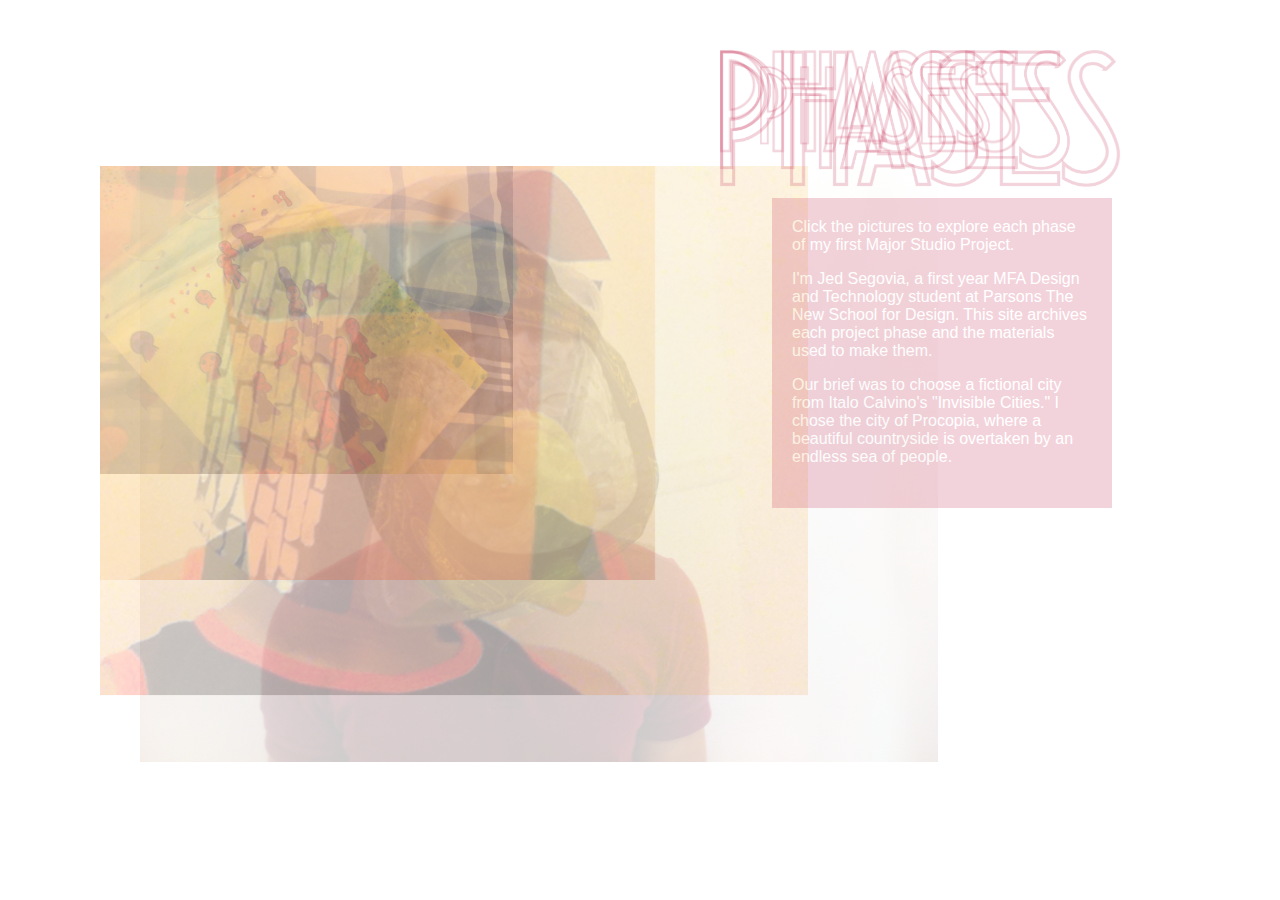
<file: index.html>
<!--Done-->

<!DOCTYPE html>
<html>
<head>
	<title>Phases</title>
	<link rel="stylesheet" type="text/css" href="style.css">
	

</head>

<body>

		<div id = "item">
			<ul id="list">
				<li class="layer" data-depth="9.50"><a href="v4.html"><img src="images/mask4.jpg"  style="width: 70%; height: 70%"/></a></li>
				<li class="layer" data-depth="8.50"><a href="v3.html"><img src="images/mask3.jpg" style="width: 60%; height: 60%"></a></li>
  				<li class="layer" data-depth="5.50"><a href="v2.html"><img src="images/mask2.jpg" style="width: 47%; height: 47%"></a></li>
  				<li class="layer" data-depth="3.50"><a href="v1.html"><img src="images/mask1.jpg" style="width: 35%; height: 35%"></a></li>
			</ul>

		</div>

			<div id="hello">
				<li class="layer" data-depth="2.50"><div class="test">
				Click the pictures to explore each phase of my first Major Studio Project. 
					<p>
				I'm Jed Segovia, a first year MFA Design and Technology student at Parsons The New School for Design. This site archives each project phase and the materials used to make them.
					<p>
				Our brief was to choose a fictional city from Italo Calvino's "Invisible Cities." I chose the city of Procopia, where a beautiful countryside is overtaken by an endless sea of people.
					<p>
				</p></p></div></li> 
			</div>

			<div id="phases">
				<ul id="list">
				<li class="layer" data-depth="7.50"><img src="images/phases.png"  style="width: 50%; height: 50%"/></li>
				<li class="layer" data-depth="5.50"><img src="images/phases.png" style="width: 60%; height: 60%"></li>
  				<li class="layer" data-depth="4.50"><img src="images/phases.png" style="width: 70%; height: 70%"></li>
  				<li class="layer" data-depth="3.50"><img src="images/phases.png" style="width: 80%; height: 80%"></li>
  				</ul>
  			</div>



	<script src="deploy/parallax.min.js"></script>
		
	<script>

  var scene = document.getElementById('list');
  var parallax = new Parallax(scene);

  </script>

  	<script>

  var scene = document.getElementById('phases');
  var parallax = new Parallax(scene);

  </script>

  <script>

  var scene = document.getElementById('hello');
  var parallax = new Parallax(scene);

  </script>




</body>
</html>
</file>
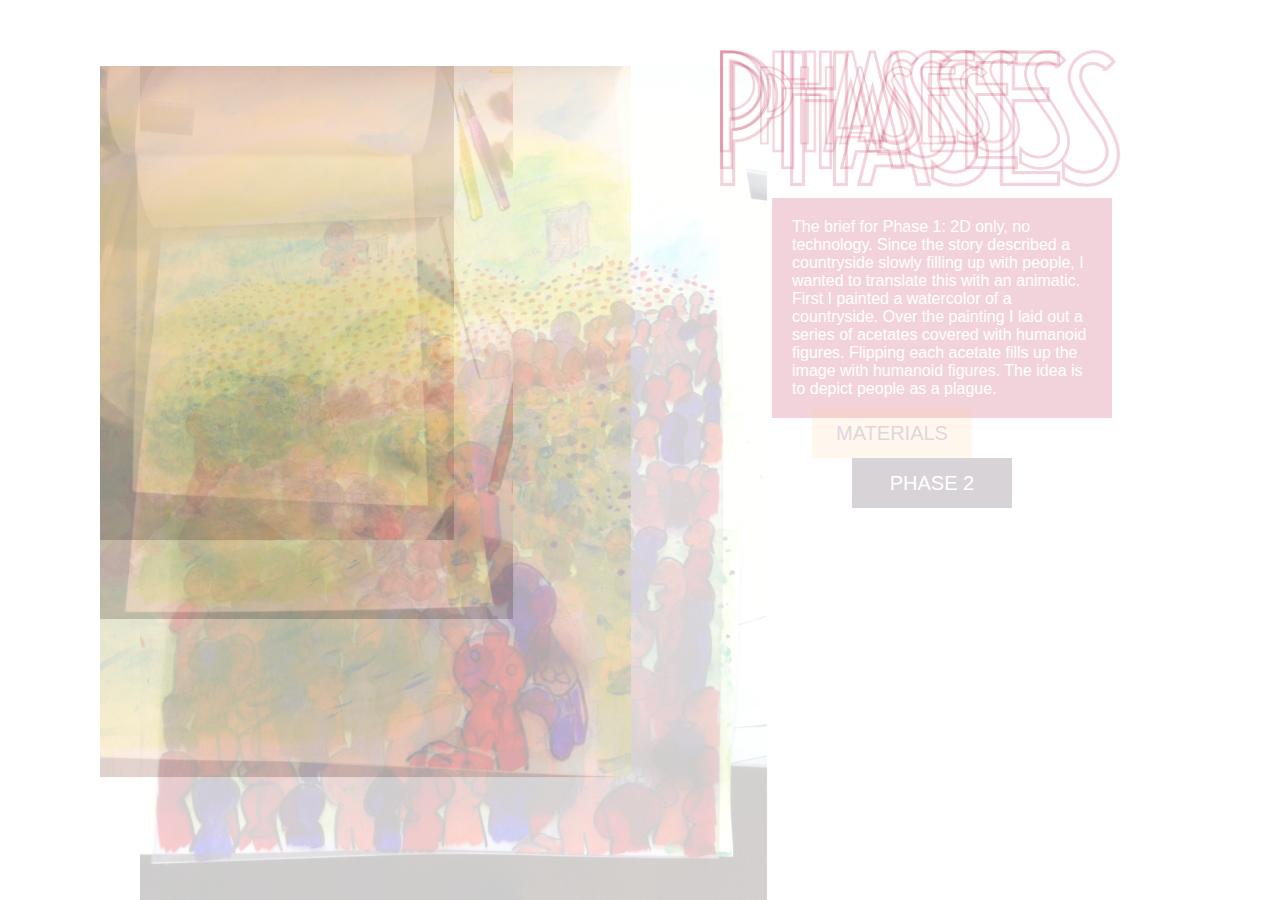
<file: v1.html>
<!--DONE-->

<!DOCTYPE html>
<html>
<head>
	<title>Phase 1</title>
	<link rel="stylesheet" type="text/css" href="v1.css">
	

</head>

<body>

		<div id = "item">
			<ul id="list">
  				<li class="layer" data-depth="7.50"><img src="images/1f.jpg" style="width: 55%; height: 55%"></li>
  				<li class="layer" data-depth="6.50"><img src="images/1c.jpg" style="width: 45%; height: 45%"></li>
  				<li class="layer" data-depth="4.00"><img src="images/1b.jpg" style="width: 35%; height: 35%"></li>
  				<li class="layer" data-depth="2.50"><img src="images/1a.jpg" style="width: 30%; height: 30%"></li>  				
			</ul>
</div>

			<div id="hello">
				<li class="layer" data-depth="1.50"><div class="test">
				The brief for Phase 1: 2D only, no technology. Since the story described a countryside slowly filling up with people, I wanted to translate this with an animatic. First I painted a watercolor of a countryside. Over the painting I laid out a series of acetates covered with humanoid figures. Flipping each acetate fills up the image with humanoid figures. The idea is to depict people as a plague.
				</div></li> 

				<li class="layer" data-depth="4.50"><a href="matsv1.html"><div class="mats">MATERIALS
  				</div></a></li>

				<li class="layer" data-depth="7.50"><a href="v2.html"><div class="next">PHASE 2
  				</div></a></li>

			</div>

			<div id="phases">
				<ul id="list">
				<li class="layer" data-depth="7.50"><img src="images/phases.png"  style="width: 50%; height: 50%"/></li>
				<li class="layer" data-depth="5.50"><img src="images/phases.png" style="width: 60%; height: 60%"></li>
  				<li class="layer" data-depth="3.50"><img src="images/phases.png" style="width: 70%; height: 70%"></li>
  				<li class="layer" data-depth="0.50"><a href="index.html"><img src="images/phases.png" style="width: 80%; height: 80%"></a></li>
  				</ul>
  			</div>

	<script src="deploy/parallax.min.js"></script>
		
	<script>

  var scene = document.getElementById('list');
  var parallax = new Parallax(scene);

  </script>

  	<script>

  var scene = document.getElementById('phases');
  var parallax = new Parallax(scene);

  </script>

  <script>

  var scene = document.getElementById('hello');
  var parallax = new Parallax(scene);

  </script>


</body>
</html>
</file>
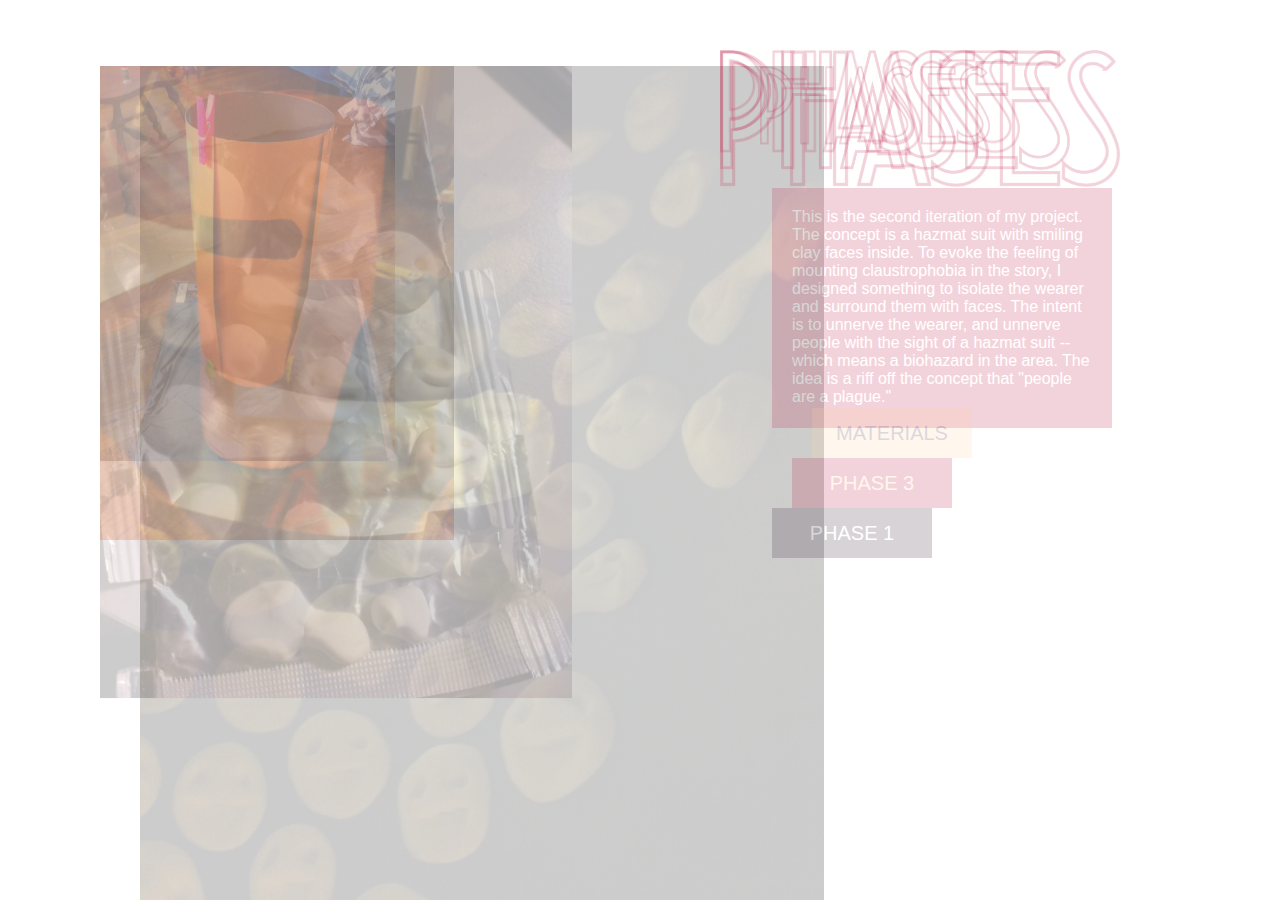
<file: v2.html>
<!--Done-->

<!DOCTYPE html>
<html>
<head>
	<title>Phase 2</title>
	<link rel="stylesheet" type="text/css" href="v2.css">
	

</head>

<body>

		<div id = "item">
			<ul id="list">
  				<li class="layer" data-depth="7.00"><img src="images/2d.jpg" style="width: 60%; height: 60%"></li>
  				<li class="layer" data-depth="4.50"><img src="images/2c.jpg" style="width: 40%; height: 40%"></li>
  				<li class="layer" data-depth="1.00"><img src="images/2b.jpg" style="width: 30%; height: 30%"></li>
  				<li class="layer" data-depth="0.50"><img src="images/2a.jpg" style="width: 25%; height: 25%"></li>
  			</ul>
		</div>

			<div id="hello">
				<li class="layer" data-depth="1.50"><div class="test">
				This is the second iteration of my project. The concept is a hazmat suit with smiling clay faces inside. To evoke the feeling of mounting claustrophobia in the story, I designed something to isolate the wearer and surround them with faces. The intent is to unnerve the wearer, and unnerve people with the sight of a hazmat suit -- which means a biohazard in the area. The idea is a riff off the concept that "people are a plague."
				</div></li> 

				<li class="layer" data-depth="3.50"><a href="matsv2.html"><div class="mats">MATERIALS
  				</div></a></li>

				<li class="layer" data-depth="5.50"><a href="v3.html"><div class="next">PHASE 3
  				</div></a></li>

  				<li class="layer" data-depth="7.00"><a href="v1.html"><div class="prev">PHASE 1
  				</div></a></li>

			</div>

			<div id="phases">
				<ul id="list">
				<li class="layer" data-depth="7.50"><img src="images/phases.png"  style="width: 50%; height: 50%"/></li>
				<li class="layer" data-depth="5.50"><img src="images/phases.png" style="width: 60%; height: 60%"></li>
  				<li class="layer" data-depth="3.50"><img src="images/phases.png" style="width: 70%; height: 70%"></li>
  				<li class="layer" data-depth="0.50"><a href="index.html"><img src="images/phases.png" style="width: 80%; height: 80%"></a></li>
  				</ul>
  			</div>



	<script src="deploy/parallax.min.js"></script>
		
	<script>

  var scene = document.getElementById('list');
  var parallax = new Parallax(scene);

  </script>

  	<script>

  var scene = document.getElementById('phases');
  var parallax = new Parallax(scene);

  </script>

  <script>

  var scene = document.getElementById('hello');
  var parallax = new Parallax(scene);

  </script>

</body>
</html>
</file>
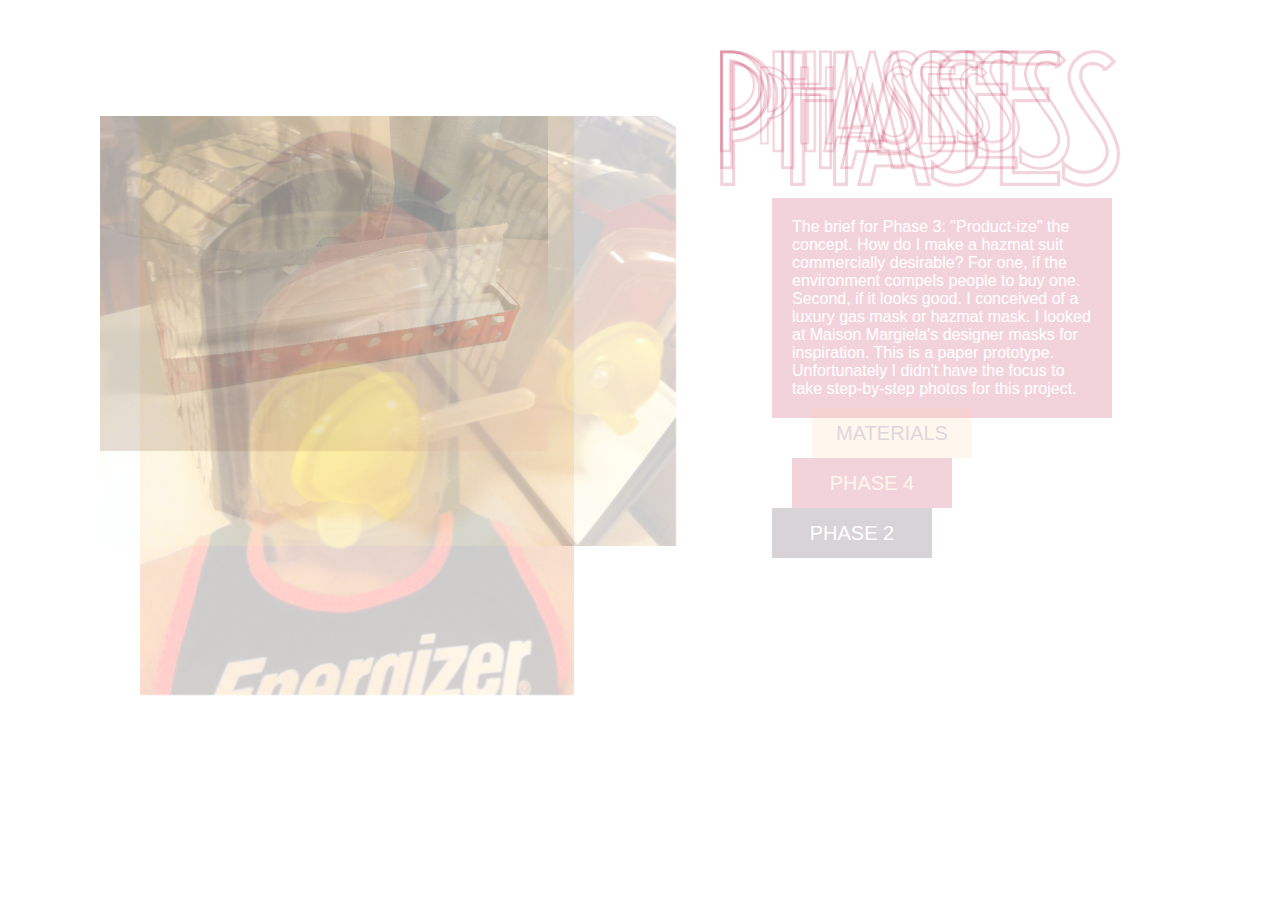
<file: v3.html>
<!--Done-->

<!DOCTYPE html>
<html>
<head>
	<title>Phase 3</title>
	<link rel="stylesheet" type="text/css" href="v3.css">
	

</head>

<body>

		<div id = "item">
			<ul id="list">
  				<li class="layer" data-depth="6.50"><img src="images/3c.jpg" style="width: 35%; height: 35%"></li>
  				<li class="layer" data-depth="3.00"><img src="images/3b.jpg" style="width: 45%; height: 45%"></li>
  				<li class="layer" data-depth="1.50"><img src="images/3a.jpg" style="width: 35%; height: 35%"></li>  			
  			</ul>
		</div>

			<div id="hello">
			<li class="layer" data-depth="1.50"><div class="test">
				The brief for Phase 3: "Product-ize" the concept. How do I make a hazmat suit commercially desirable? For one, if the environment compels people to buy one. Second, if it looks good. I conceived of a luxury gas mask or hazmat mask. I looked at Maison Margiela's designer masks for inspiration. This is a paper prototype. Unfortunately I didn't have the focus to take step-by-step photos for this project.
				</div></li> 

				<li class="layer" data-depth="3.50"><a href="matsv3.html"><div class="mats">MATERIALS
  				</div></a></li>

				<li class="layer" data-depth="5.50"><a href="v4.html"><div class="next">PHASE 4
  				</div></a></li>

  				<li class="layer" data-depth="7.00"><a href="v2.html"><div class="prev">PHASE 2
  				</div></a></li>

  			</div>

			<div id="phases">
				<ul id="list">
				<li class="layer" data-depth="7.50"><img src="images/phases.png"  style="width: 50%; height: 50%"/></li>
				<li class="layer" data-depth="5.50"><img src="images/phases.png" style="width: 60%; height: 60%"></li>
  				<li class="layer" data-depth="3.50"><img src="images/phases.png" style="width: 70%; height: 70%"></li>
  				<li class="layer" data-depth="0.50"><a href="index.html"><img src="images/phases.png" style="width: 80%; height: 80%"></a></li>
  				</ul>
  			</div>



	<script src="deploy/parallax.min.js"></script>
		
	<script>

  var scene = document.getElementById('list');
  var parallax = new Parallax(scene);

  </script>

  	<script>

  var scene = document.getElementById('phases');
  var parallax = new Parallax(scene);

  </script>

  <script>

  var scene = document.getElementById('hello');
  var parallax = new Parallax(scene);

  </script>


</body>
</html>
</file>
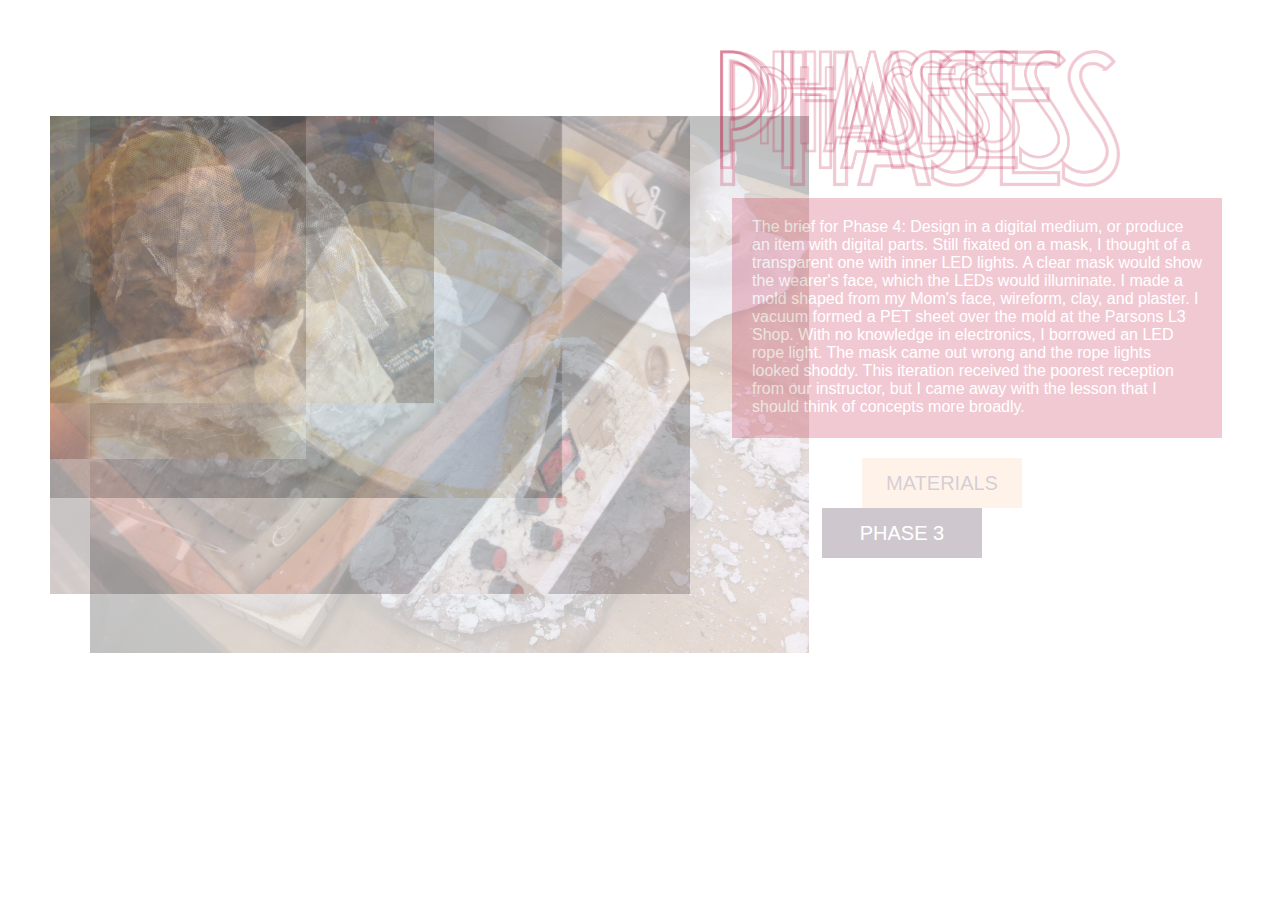
<file: v4.html>
<!DOCTYPE html>
<html>
<head>
	<title>Phase 4</title>
	<link rel="stylesheet" type="text/css" href="v4.css">
	

</head>

<body>

		<div id = "item">
			<ul id="list">
  				<li class="layer" data-depth="8.00"><img src="images/4e.jpg" style="width: 58%; height: 58%"></li>
  				<li class="layer" data-depth="6.50"><img src="images/4d.jpg" style="width: 50%; height: 50%"></li> 
  				<li class="layer" data-depth="3.50"><img src="images/4c.jpg" style="width: 40%; height: 40%"></li>
  				<li class="layer" data-depth="1.00"><img src="images/4b.jpg" style="width: 20%; height: 20%"></li>
  				<li class="layer" data-depth="0.50"><img src="images/4a.jpg" style="width: 30%; height: 30%"></li>  				
			</ul>

		</div>

			<div id="hello">
			<li class="layer" data-depth="0.50"><div class="test">
				The brief for Phase 4: Design in a digital medium, or produce an item with digital parts. Still fixated on a mask, I thought of a transparent one with inner LED lights. A clear mask would show the wearer's face, which the LEDs would illuminate. I made a mold shaped from my Mom's face, wireform, clay, and plaster. I vacuum formed a PET sheet over the mold at the Parsons L3 Shop. With no knowledge in electronics, I borrowed an LED rope light. The mask came out wrong and the rope lights looked shoddy. This iteration received the poorest reception from our instructor, but I came away with the lesson that I should think of concepts more broadly.
				</div></li>

				<li class="layer" data-depth="4.50"><a href="matsv4.html"><div class="mats">MATERIALS
  				</div></a></li>

  				<li class="layer" data-depth="7.00"><a href="v3.html"><div class="prev">PHASE 3
  				</div></a></li>

  			</div>

			<div id="phases">
				<ul id="list">
				<li class="layer" data-depth="7.50"><img src="images/phases.png"  style="width: 50%; height: 50%"/></li>
				<li class="layer" data-depth="5.50"><img src="images/phases.png" style="width: 60%; height: 60%"></li>
  				<li class="layer" data-depth="3.50"><img src="images/phases.png" style="width: 70%; height: 70%"></li>
  				<li class="layer" data-depth="0.50"><a href="index.html"><img src="images/phases.png" style="width: 80%; height: 80%"></a></li>
  				</ul>
  			</div>



	<script src="deploy/parallax.min.js"></script>
		
	<script>

  var scene = document.getElementById('list');
  var parallax = new Parallax(scene);

  </script>

  	<script>

  var scene = document.getElementById('phases');
  var parallax = new Parallax(scene);

  </script>

  <script>

  var scene = document.getElementById('hello');
  var parallax = new Parallax(scene);

  </script>


</body>
</html>
</file>
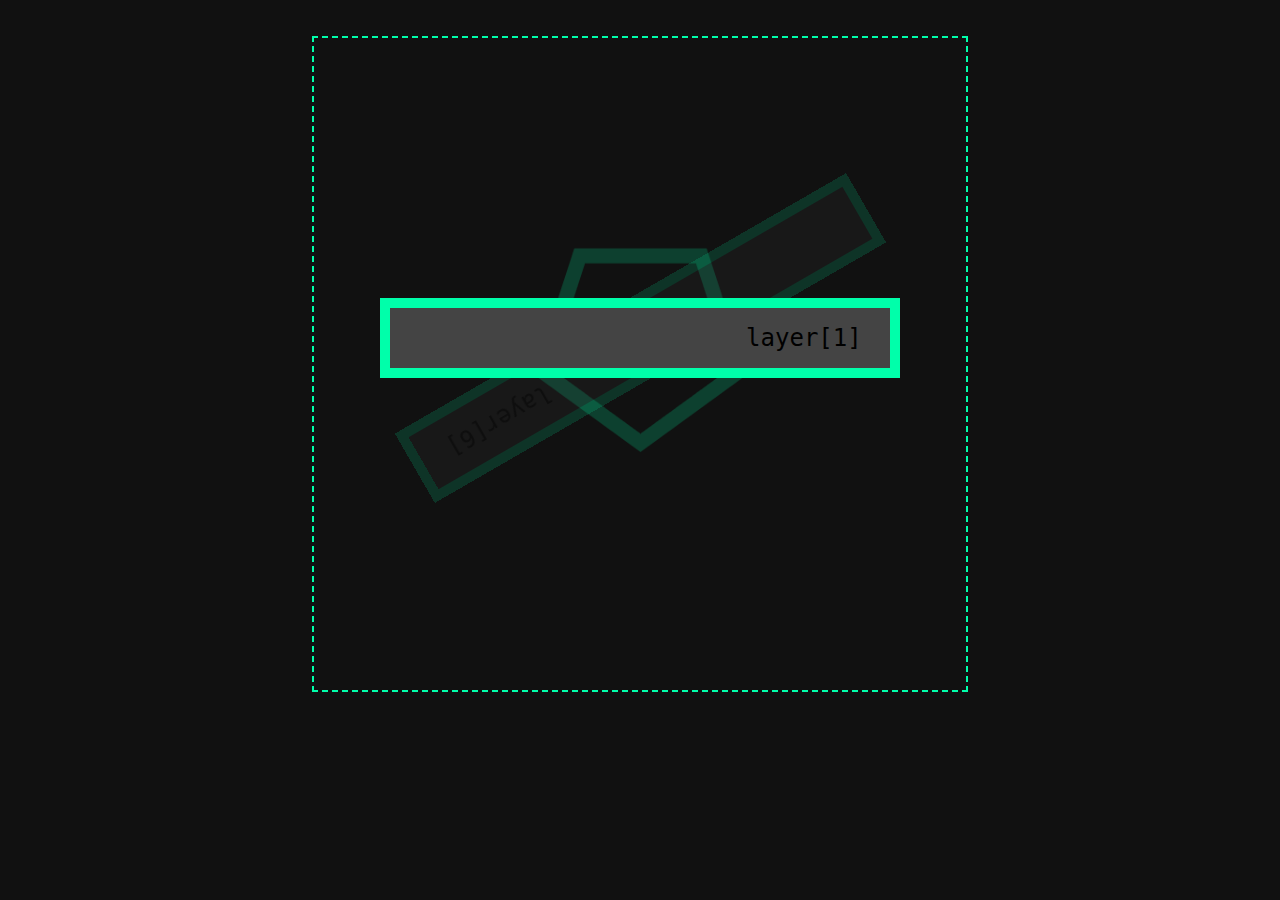
<file: parallax-master/parallax-master/examples/interactive.html>
<!DOCTYPE html>
<html>
<head>

  <meta charset="utf-8">

  <title>Parallax.js | Interactive Example</title>

  <!-- Behavioral Meta Data -->
  <meta name="apple-mobile-web-app-capable" content="yes">
  <meta name="viewport" content="width=device-width, initial-scale=1, maximum-scale=1, user-scalable=no">

  <!-- Styles -->
  <link rel="stylesheet" type="text/css" href="styles/styles.css"/>

</head>
<body>

  <div id="container" class="container">
    <img class="aspect" src="images/layer2.png">
    <ul id="scene" class="scene border fill">
      <li class="layer expand-width" data-depth="1.00"><button>layer[6]</button></li>
      <li class="layer expand-width" data-depth="0.80"><button>layer[5]</button></li>
      <li class="layer expand-width" data-depth="0.60"><button>layer[4]</button></li>
      <li class="layer expand-width" data-depth="0.40"><button>layer[3]</button></li>
      <li class="layer expand-width" data-depth="0.20"><button>layer[2]</button></li>
      <li class="layer expand-width" data-depth="0.00"><button>layer[1]</button></li>
    </ul>
  </div>

  <!-- Scripts -->
  <script src="../deploy/parallax.js"></script>
  <script>

  // Nothing new here...it's all in the CSS!
  var scene = document.getElementById('scene');
  var parallax = new Parallax(scene);

  </script>

</body>
</html>
</file>
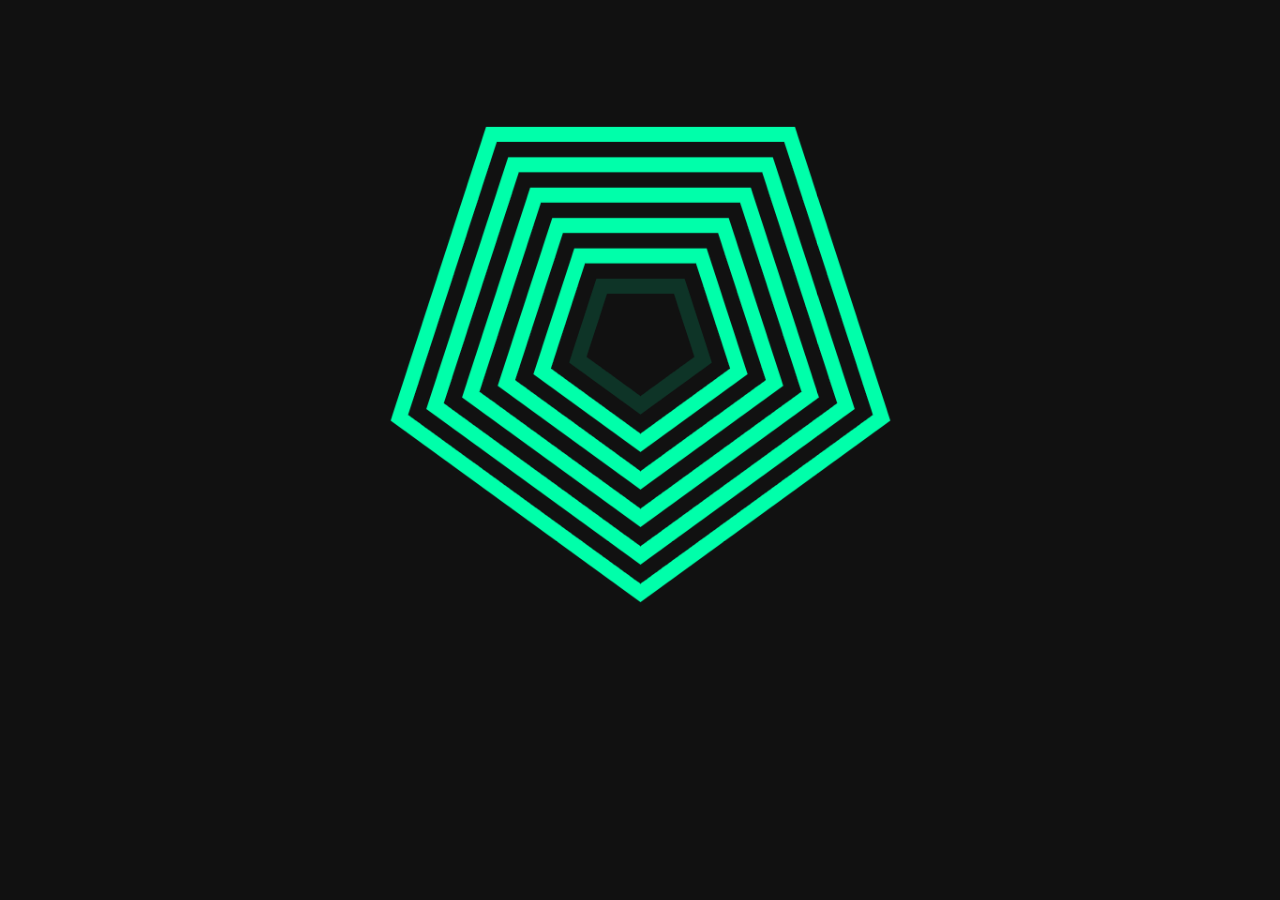
<file: parallax-master/parallax-master/examples/jquery.html>
<!DOCTYPE html>
<html>
<head>

	<meta charset="utf-8">

	<title>Parallax.js | jQuery Example</title>

	<!-- Behavioral Meta Data -->
	<meta name="apple-mobile-web-app-capable" content="yes">
	<meta name="viewport" content="width=device-width, initial-scale=1, maximum-scale=1, user-scalable=no">

	<!-- Styles -->
	<link rel="stylesheet" type="text/css" href="styles/styles.css"/>

</head>
<body>

	<div id="container" class="container">
		<ul id="scene" class="scene">
			<li class="layer" data-depth="1.00"><img src="images/layer1.png"></li>
			<li class="layer" data-depth="0.80"><img src="images/layer2.png"></li>
			<li class="layer" data-depth="0.60"><img src="images/layer3.png"></li>
			<li class="layer" data-depth="0.40"><img src="images/layer4.png"></li>
			<li class="layer" data-depth="0.20"><img src="images/layer5.png"></li>
			<li class="layer" data-depth="0.00"><img src="images/layer6.png"></li>
		</ul>
	</div>

	<!-- Scripts -->
	<script src="scripts/jquery.js"></script>
	<script src="../deploy/jquery.parallax.js"></script>
	<script>

	// Yep, that's it!
	$('#scene').parallax();

	</script>

</body>
</html>
</file>
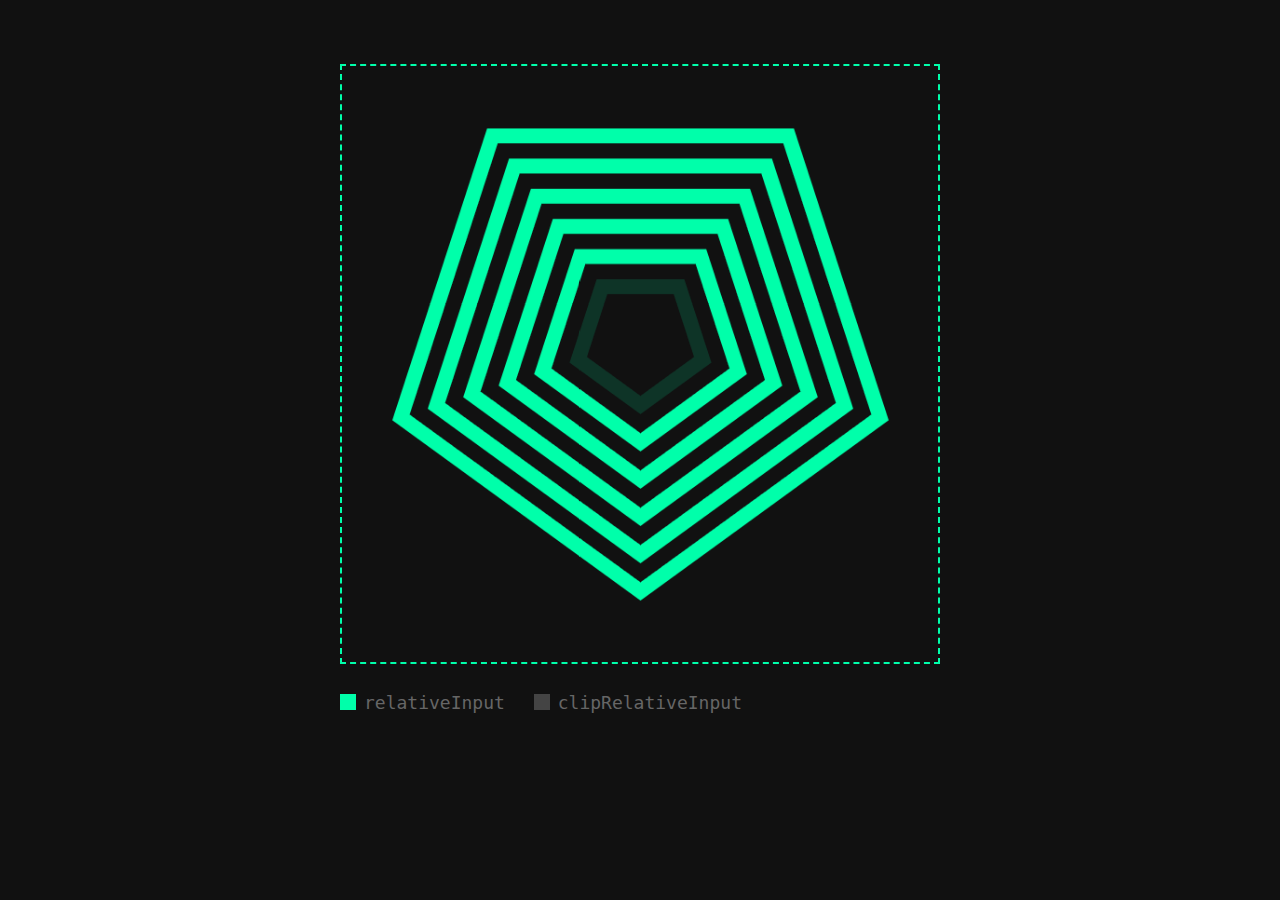
<file: parallax-master/parallax-master/examples/relative.html>
<!DOCTYPE html>
<html>
<head>

  <meta charset="utf-8">

  <title>Parallax.js | Relative Example</title>

  <!-- Behavioral Meta Data -->
  <meta name="apple-mobile-web-app-capable" content="yes">
  <meta name="viewport" content="width=device-width, initial-scale=1, maximum-scale=1, user-scalable=no">

  <!-- Styles -->
  <link rel="stylesheet" type="text/css" href="styles/styles.css"/>

</head>
<body>

  <div id="container" class="container">
    <ul id="scene" class="scene border">
      <li class="layer" data-depth="1.00"><img src="images/layer1.png"></li>
      <li class="layer" data-depth="0.80"><img src="images/layer2.png"></li>
      <li class="layer" data-depth="0.60"><img src="images/layer3.png"></li>
      <li class="layer" data-depth="0.40"><img src="images/layer4.png"></li>
      <li class="layer" data-depth="0.20"><img src="images/layer5.png"></li>
      <li class="layer" data-depth="0.00"><img src="images/layer6.png"></li>
    </ul>
    <br>
    <input type="checkbox" id="relative" checked>
    <label for="relative">relativeInput</label>
    <input type="checkbox" id="clip">
    <label for="clip">clipRelativeInput</label>
  </div>

  <!-- Scripts -->
  <script src="../deploy/parallax.js"></script>
  <script>

  // Elements
  var scene = document.getElementById('scene');
  var clipCheckbox = document.getElementById('clip');
  var relativeCheckbox = document.getElementById('relative');

  // Pretty simple huh?
  var parallax = new Parallax(scene, {
    relativeInput: relativeCheckbox.checked,
    clipRelativeInput: clipCheckbox.checked
  });

  relativeCheckbox.addEventListener('change', function(event) {
    parallax.relativeInput = relativeCheckbox.checked;
  });

  clipCheckbox.addEventListener('change', function(event) {
    parallax.clipRelativeInput = clipCheckbox.checked;
  });

  </script>

</body>
</html>
</file>
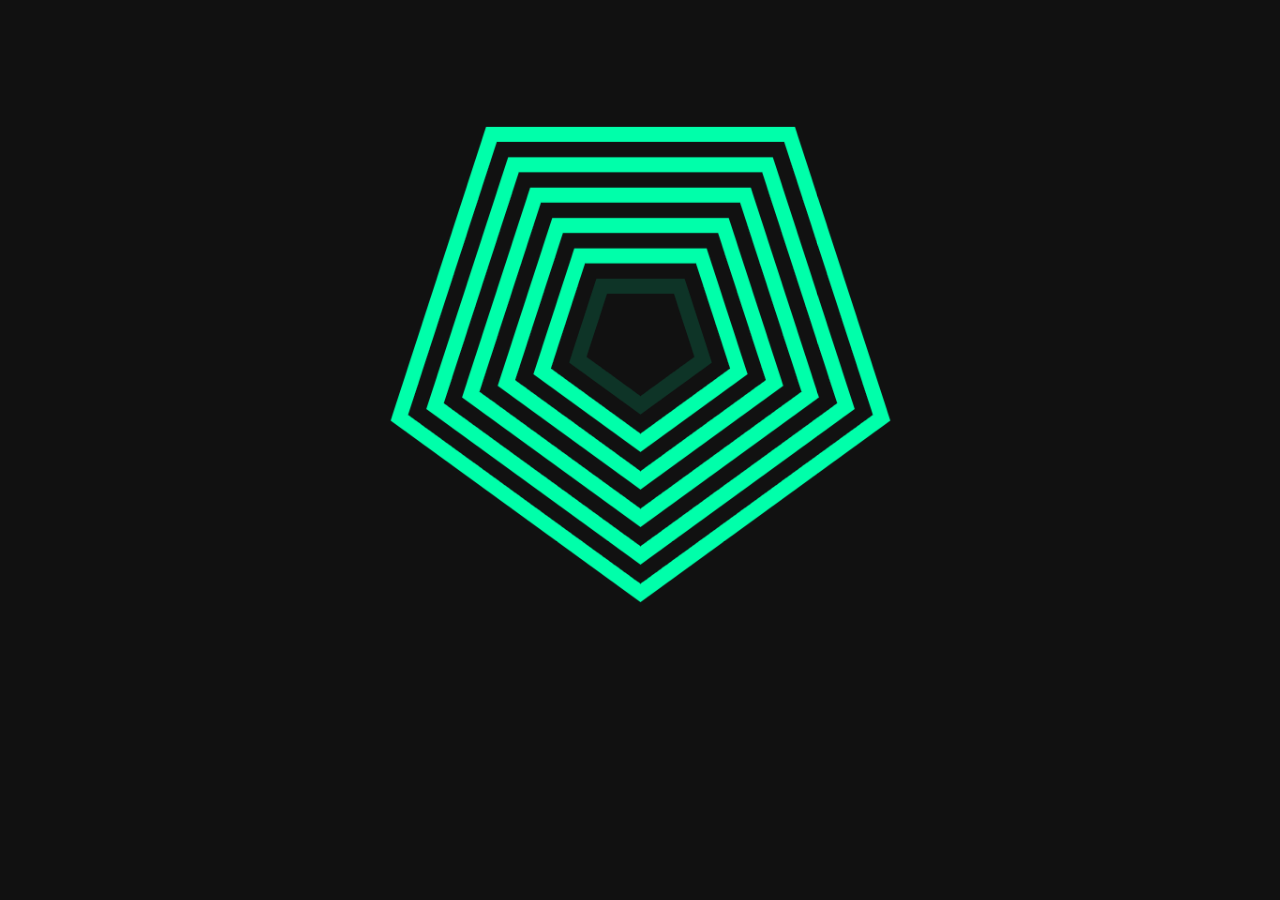
<file: parallax-master/parallax-master/examples/simple.html>
<!DOCTYPE html>
<html>
<head>

	<meta charset="utf-8">

	<title>Parallax.js | Simple Example</title>

	<!-- Behavioral Meta Data -->
	<meta name="apple-mobile-web-app-capable" content="yes">
	<meta name="viewport" content="width=device-width, initial-scale=1, maximum-scale=1, user-scalable=no">

	<!-- Styles -->
	<link rel="stylesheet" type="text/css" href="styles/styles.css"/>

</head>
<body>

	<div id="container" class="container">
		<ul id="scene" class="scene">
			<li class="layer" data-depth="1.00"><img src="images/layer1.png"></li>
			<li class="layer" data-depth="0.80"><img src="images/layer2.png"></li>
			<li class="layer" data-depth="0.60"><img src="images/layer3.png"></li>
			<li class="layer" data-depth="0.40"><img src="images/layer4.png"></li>
			<li class="layer" data-depth="0.20"><img src="images/layer5.png"></li>
			<li class="layer" data-depth="0.00"><img src="images/layer6.png"></li>
		</ul>
	</div>

	<!-- Scripts -->
	<script src="../deploy/parallax.js"></script>
	<script>

	// Pretty simple huh?
	var scene = document.getElementById('scene');
	var parallax = new Parallax(scene);

	</script>

</body>
</html>
</file>
<file: style.css>
#hello {
	top: 100px;
	right: 80px;
	float: right;
	position: relative;
	color: #C1264E;
	font-family: 'Gill Sans MT', sans-serif;
	width: 300px;
	height: 300px;
	display: block;
	padding: 20px;
/*	border: 2px solid black;
*/	text-align: left;

}

.test {
	top: 70px;
	right: 60px;
	float: right;
	position: relative;
	color: white;
	background-color: #C1264E;
	font-family: 'Gill Sans MT', sans-serif;
	width: 300px;
	height: 270px;
	display: block;
	padding: 20px;
/*	border: 2px solid red;
*/	text-align: left;

}

#item {

	top: 150px;
	left: 100px;
	position: fixed;
	display: block;
	/*border: 2px solid orange;*/

}

#phases {

	top: 50px;
	float: right;
	right: 60px;
	width: 500px;
	height: 200px;
	position: fixed;
	/*border: 2px solid red;*/
	
}

/*.data-depth {
  width: 100%;
}*/

.API {

top: 5vh;
position: ;

}


li.layer {

	opacity: 0.20;
}

/*li.phase {

	opacity: 1.00;
}

li.logo {

	opacity: 1.00;
}*/

li:hover {

    opacity: 1.00;
    z-index: 1;

}

.map {

	top: 5vh;
	position: relative;
	right: 100px;
	background-color: black;
	width: 250px;
	height: 200px;

}

.version1 {

	top: 50vh;
	right: 124px;
	position: fixed;
	width: 400px;
	height: 50px;
	border: 2px solid green;
	font-family: "Times New Roman," serif;
	font-size: 40px;
	color: black;
	opacity: 0.25;
	display: block;

}


.version2 {

	top: 60vh;
	right: 124px;
	position: fixed;
	width: 400px;
	height: 50px;
	border: 2px solid green;
	color: black;
	font-family: "Times New Roman," serif;
	font-size: 40;
	display: block;

}

.version3 {

	top: 70vh;
	right: 124px;
	position: fixed;
	width: 400px;
	height: 50px;
	border: 2px solid green;
	color: black;
	font-family: "Times New Roman," serif;
	font-size: 40;
	display: block;

}

.version4 {

	top: 80vh;
	right: 124px;
	position: fixed;
	width: 400px;
	height: 50px;
	border: 2px solid green;
	color: black;
	font-family: "Times New Roman," serif;
	font-size: 40;
	display: block;

}
</file>
<file: v1.css>
.next {

	top: 350px;
	float: right;
	position: relative;
	color: white;
	background-color: #392338;
	font-size: 15pt;
	font-style: bold;
	font-family: 'Gill Sans MT', sans-serif;
	width: 150px;
	height: 40px;
	line-height: 40px;
	display: block;
	padding: 5px;
	text-align: center;

}

.mats {

	top: 300px;
	right: 40px;
	float: right;
	position: relative;
	color: #523957; 
	background-color: #FFCFA4;
	font-size: 15pt;
	font-style: bold;
	font-family: 'Gill Sans MT', sans-serif;
	width: 150px;
	height: 40px;
	line-height: 40px;
	display: block;
	padding: 5px;
	text-align: center;

}

#hello {
	top: 100px;
	right: 80px;
	float: right;
	position: relative;
	color: #C1264E;
	font-family: 'Gill Sans MT', sans-serif;
	width: 300px;
	height: 300px;
	display: block;
	padding: 20px;
/*	border: 2px solid black;
*/	text-align: left;

}

.test {
	top: 70px;
	right: 60px;
	float: right;
	position: relative;
	color: white;
	background-color: #C1264E;
	font-family: 'Gill Sans MT', sans-serif;
	width: 300px;
	height: 180px;
	display: block;
	padding: 20px;
/*	border: 2px solid red;
*/	text-align: left;

}

#item {

	top: 50px;
	left: 100px;
	position: fixed;
	display: block;
	/*border: 2px solid orange;*/

}

#phases {

	top: 50px;
	float: right;
	right: 60px;
	width: 500px;
	height: 200px;
	position: fixed;
	/*border: 2px solid red;*/

}


li.layer {

	opacity: 0.20;
}


li:hover {

    opacity: 1.00;
    z-index: 1;

}

.map {

	top: 5vh;
	position: relative;
	right: 100px;
	background-color: black;
	width: 250px;
	height: 200px;

}
</file>
<file: v2.css>
.prev {

	top: 400px;
	right: 80px;
	float: right;
	position: relative;
	color: white;
	background-color: #392338;
	font-size: 15pt;
	font-style: bold;
	font-family: 'Gill Sans MT', sans-serif;
	width: 150px;
	height: 40px;
	line-height: 40px;
	display: block;
	padding: 5px;
	text-align: center;

}

.next {

	top: 350px;
	right: 60px;
	float: right;
	position: relative;
	color: #FFCFA4;
	background-color: #C1264E;
	font-size: 15pt;
	font-style: bold;
	font-family: 'Gill Sans MT', sans-serif;
	width: 150px;
	height: 40px;
	line-height: 40px;
	display: block;
	padding: 5px;
	text-align: center;

}

.mats {

	top: 300px;
	right: 40px;
	float: right;
	position: relative;
	color: #523957; 
	background-color: #FFCFA4;
	font-size: 15pt;
	font-style: bold;
	font-family: 'Gill Sans MT', sans-serif;
	width: 150px;
	height: 40px;
	line-height: 40px;
	display: block;
	padding: 5px;
	text-align: center;

}

#hello {
	top: 100px;
	right: 80px;
	float: right;
	position: relative;
	color: #C1264E;
	font-family: 'Gill Sans MT', sans-serif;
	width: 300px;
	height: 300px;
	display: block;
	padding: 20px;
/*	border: 2px solid black;
*/	text-align: left;

}

.test {
	top: 60px;
	right: 60px;
	float: right;
	position: relative;
	color: white;
	background-color: #C1264E;
	font-family: 'Gill Sans MT', sans-serif;
	width: 300px;
	height: 200px;
	display: block;
	padding: 20px;
/*	border: 2px solid red;
*/	text-align: left;

}

#item {

	top: 50px;
	left: 100px;
	position: fixed;
	display: block;
	/*border: 2px solid orange;*/

}

#phases {

	top: 50px;
	float: right;
	right: 60px;
	width: 500px;
	height: 200px;
	position: fixed;
	/*border: 2px solid red;*/

}

/*.data-depth {
  width: 100%;
}*/

.API {

top: 5vh;
position: ;

}


li.layer {

	opacity: 0.20;
}

/*li.phase {

	opacity: 1.00;
}

li.logo {

	opacity: 1.00;
}*/

li:hover {

    opacity: 1.00;
    z-index: 1;


}

.map {

	top: 5vh;
	position: relative;
	right: 100px;
	background-color: black;
	width: 250px;
	height: 200px;

}
</file>
<file: v3.css>
.prev {

	top: 400px;
	right: 80px;
	float: right;
	position: relative;
	color: white;
	background-color: #392338;
	font-size: 15pt;
	font-style: bold;
	font-family: 'Gill Sans MT', sans-serif;
	width: 150px;
	height: 40px;
	line-height: 40px;
	display: block;
	padding: 5px;
	text-align: center;

}

.next {

	top: 350px;
	right: 60px;
	float: right;
	position: relative;
	color: #FFCFA4;
	background-color: #C1264E;
	font-size: 15pt;
	font-style: bold;
	font-family: 'Gill Sans MT', sans-serif;
	width: 150px;
	height: 40px;
	line-height: 40px;
	display: block;
	padding: 5px;
	text-align: center;

}

.mats {

	top: 300px;
	right: 40px;
	float: right;
	position: relative;
	color: #523957; 
	background-color: #FFCFA4;
	font-size: 15pt;
	font-style: bold;
	font-family: 'Gill Sans MT', sans-serif;
	width: 150px;
	height: 40px;
	line-height: 40px;
	display: block;
	padding: 5px;
	text-align: center;

}

#hello {
	top: 100px;
	right: 80px;
	float: right;
	position: relative;
	color: #C1264E;
	font-family: 'Gill Sans MT', sans-serif;
	width: 300px;
	height: 400px;
	display: block;
	padding: 20px;
/*	border: 2px solid black;
*/	text-align: left;

}

/*below is actual text box*/

.test { 
	top: 70px;
	right: 60px;
	float: right;
	position: relative;
	color: white;
	background-color: #C1264E;
	font-family: 'Gill Sans MT', sans-serif;
	width: 300px;
	height: 180px;
	display: block;
	padding: 20px;
/*	border: 2px solid red;
*/	text-align: left;

}

#item {

	top: 100px;
	width: 100%;
	left: 100px;
	position: fixed;
	display: block;
/*	border: 2px solid orange;
*/
}

#phases {

	top: 50px;
	float: right;
	right: 60px;
	width: 500px;
	height: 200px;
	position: fixed;
	/*border: 2px solid red;*/

}

/*.data-depth {
  width: 100%;
}*/

.API {

top: 5vh;
position: ;

}


li.layer {

	opacity: 0.20;
}

/*li.phase {

	opacity: 1.00;
}

li.logo {

	opacity: 1.00;
}*/

li:hover {

    opacity: 1.00;
    z-index: 1;


}

.map {

	top: 5vh;
	position: relative;
	right: 100px;
	background-color: black;
	width: 250px;
	height: 200px;

}
</file>
<file: v4.css>
.prev {

	top: 400px;
	right: 80px;
	float: right;
	position: relative;
	color: white;
	background-color: #392338;
	font-size: 15pt;
	font-style: bold;
	font-family: 'Gill Sans MT', sans-serif;
	width: 150px;
	height: 40px;
	line-height: 40px;
	display: block;
	padding: 5px;
	text-align: center;

}

.next {

	top: 350px;
	right: 60px;
	float: right;
	position: relative;
	color: #FFCFA4;
	background-color: #C1264E;
	font-size: 15pt;
	font-style: bold;
	font-family: 'Gill Sans MT', sans-serif;
	width: 150px;
	height: 40px;
	line-height: 40px;
	display: block;
	padding: 5px;
	text-align: center;

}

.mats {

	top: 350px;
	right: 40px;
	float: right;
	position: relative;
	color: #523957; 
	background-color: #FFCFA4;
	font-size: 15pt;
	font-style: bold;
	font-family: 'Gill Sans MT', sans-serif;
	width: 150px;
	height: 40px;
	line-height: 40px;
	display: block;
	padding: 5px;
	text-align: center;

}

#hello {
	top: 100px;
	right: 30px;
	float: right;
	position: relative;
	color: #C1264E;
	font-family: 'Gill Sans MT', sans-serif;
	width: 300px;
	height: 400px;
	display: block;
	padding: 20px;
/*	border: 2px solid black;
*/	text-align: left;

}

.test { 
	top: 70px;
	float: right;
	position: relative;
	color: white;
	background-color: #C1264E;
	font-family: 'Gill Sans MT', sans-serif;
	width: 450px;
	height: 200px;
	display: block;
	padding: 20px;
/*	border: 2px solid red;
*/	text-align: left;

}


li.layer {

	opacity: 0.25;
}

li:hover {

    opacity: 1.00;
    z-index: 2;

}

#item {

	top: 100px;
	width: 100%;
	left: 50px;
	position: fixed;
	display: block;
/*	border: 2px solid orange;
*/
}

#info {

	top: 70vh;
	/*padding: 20px;*/
	position: fixed;
	display: block;
	width: 100%;
	height: 100%;
	border: 2px solid blue;
	
}

#phases {

	top: 50px;
	float: right;
	right: 60px;
	width: 500px;
	height: 200px;
	position: fixed;
	/*border: 2px solid red;*/

}

.map {

	top: 5vh;
	position: relative;
	right: 100px;
	background-color: black;
	width: 250px;
	height: 200px;

}

.version1 {

	top: 50vh;
	right: 130px;
	position: fixed;
	width: 400px;
	height: 50px;
	border: 2px solid green;
	font-family: "Times New Roman," serif;
	font-size: 40px;
	color: black;
	opacity: 0.25;
	display: block;

}
</file>
<file: parallax-master/parallax-master/examples/styles/styles.css>
body {
  font-family: monospace;
  font-size: 18px;
  background: #111;
  color: #666;
  margin: 0;
}

img {
  display: block;
  width: 100%;
}

input[type=checkbox] {
  display: none;
}

label {
  display: inline-block;
  margin-right: 1em;
  padding: 0.4em 0;
  cursor: pointer;
}

button {
  border: 10px solid #00FFAA;
  font-family: monospace;
  position: absolute;
  line-height: 60px;
  text-align: right;
  padding: 0 1.2em;
  background: #444;
  font-size: 24px;
  cursor: pointer;
  display: block;
  outline: none;
  height: 80px;
  width: 80%;
  top: 260px;
  margin: 0;
  left: 10%;
}

button:hover {
  background: #00FFAA;
}

input[type=checkbox] + label:before {
  display: inline-block;
  position: relative;
  background: #444;
  margin-right: 8px;
  content: "";
  height: 16px;
  width: 16px;
  top: 1px;
}

input[type=checkbox]:checked + label:before {
  background: #00FFAA;
}

.container {
  position: relative;
  max-width: 600px;
  margin: 0 auto;
  padding: 5%;
}

.scene {
  padding: 0;
  margin: 0;
}

.fill {
  position: absolute;
  bottom: 5%;
  right: 5%;
  left: 5%;
  top: 5%;
}

.expand-width {
  width: 100%;
}

.border {
  border: 2px dashed #00FFAA;
}

.aspect {
  opacity: 0.2;
}

.layer:nth-child(1) {
  opacity: 0.15;
}

.layer:nth-child(1) button {
  -webkit-transform: rotate(150deg);
}

/*.layer:nth-child(2) {
  opacity: 0.30;
}
.layer:nth-child(2) button {
  -webkit-transform: rotate(120deg);
}

.layer:nth-child(3) {
  opacity: 0.45;
}
.layer:nth-child(3) button {
  -webkit-transform: rotate(90deg);
}

.layer:nth-child(4) {
  opacity: 0.60;
}
.layer:nth-child(4) button {
  -webkit-transform: rotate(60deg);
}

.layer:nth-child(5) {
  opacity: 0.75;
}
.layer:nth-child(5) button {
  -webkit-transform: rotate(30deg);
}

.layer:nth-child(6) {
  opacity: 0.90;
}
.layer:nth-child(6) button {
}
*/
</file>
